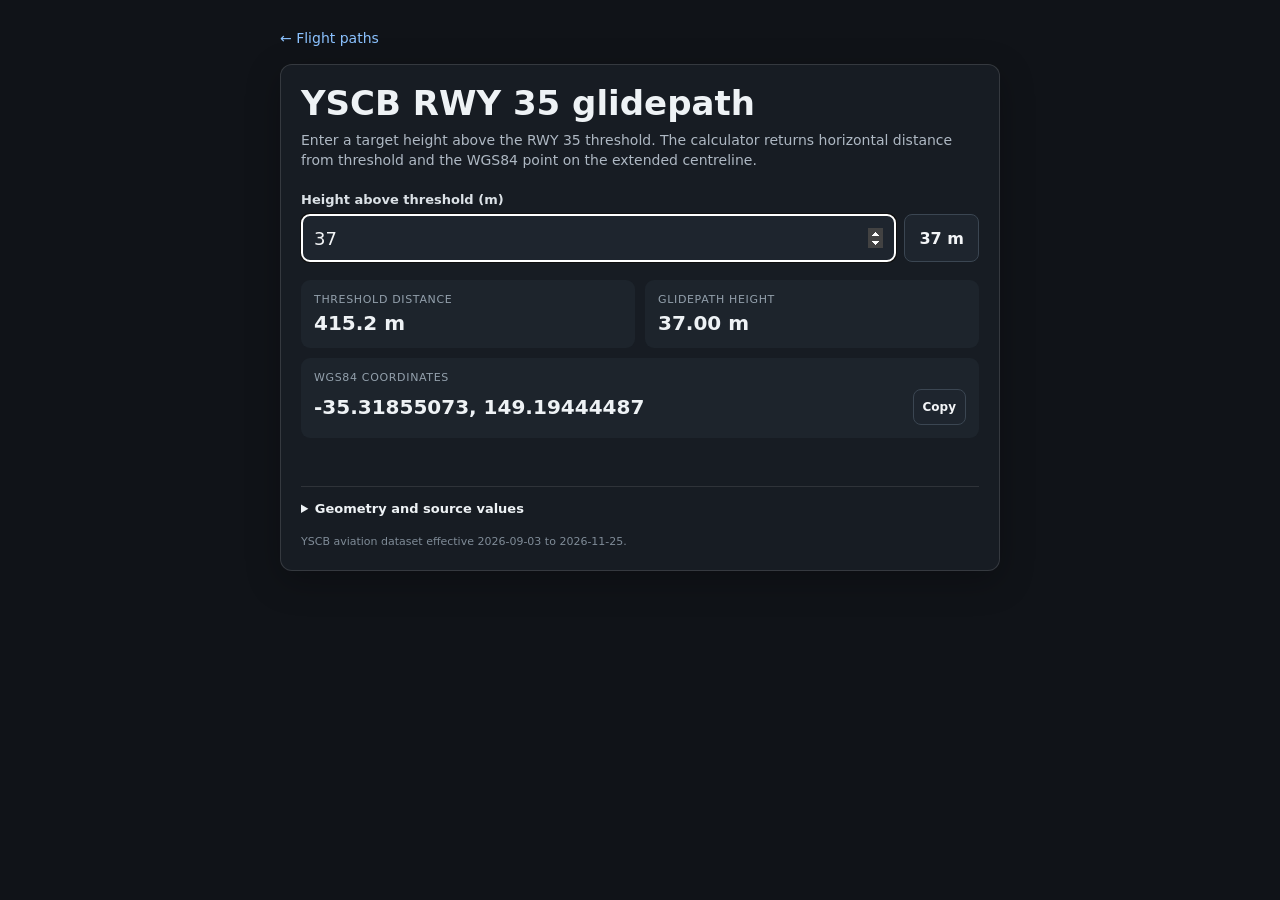
<file: glidepath-calculator.html>
<!doctype html>
<html lang="en">
<head>
  <meta charset="utf-8">
  <meta name="viewport" content="width=device-width, initial-scale=1">
  <meta name="theme-color" content="#101318">
  <title>YSCB RWY 35 Glidepath Calculator</title>
  <style>
    :root {
      color-scheme: dark;
      font-family: Inter, ui-sans-serif, system-ui, -apple-system, BlinkMacSystemFont, "Segoe UI", sans-serif;
      background: #101318;
      color: #eef2f5;
    }
    * { box-sizing: border-box; }
    body { margin: 0; min-height: 100vh; background: #101318; }
    main { width: min(720px, calc(100% - 28px)); margin: 0 auto; padding: 28px 0 44px; }
    a { color: #8bc2ff; }
    .back { display: inline-block; margin-bottom: 18px; font-size: 14px; text-decoration: none; }
    .card {
      border: 1px solid rgba(255,255,255,.13);
      border-radius: 12px;
      background: #171c23;
      box-shadow: 0 10px 34px rgba(0,0,0,.25);
      padding: 20px;
    }
    h1 { margin: 0; font-size: clamp(23px, 6vw, 34px); line-height: 1.08; }
    .sub { margin: 8px 0 22px; color: #aeb8c3; font-size: 14px; line-height: 1.45; }
    label { display: block; margin-bottom: 7px; color: #dbe1e6; font-size: 13px; font-weight: 700; }
    .input-row { display: grid; grid-template-columns: 1fr auto; gap: 8px; }
    input, button {
      min-height: 48px;
      border: 1px solid #3b4652;
      border-radius: 8px;
      background: #1e252e;
      color: #f3f5f7;
      font: inherit;
    }
    input { width: 100%; padding: 9px 12px; font-size: 18px; font-variant-numeric: tabular-nums; }
    button { padding: 9px 14px; cursor: pointer; font-weight: 700; }
    button:hover { background: #28323d; }
    .results { display: grid; grid-template-columns: repeat(2, minmax(0, 1fr)); gap: 10px; margin-top: 18px; }
    .result {
      min-width: 0;
      border-radius: 9px;
      background: #1d242c;
      padding: 13px;
    }
    .result.wide { grid-column: 1 / -1; }
    .result span { display: block; color: #93a0ac; font-size: 11px; text-transform: uppercase; letter-spacing: .06em; }
    .result strong { display: block; margin-top: 5px; font-size: 20px; font-variant-numeric: tabular-nums; overflow-wrap: anywhere; }
    .coord-row { display: grid; grid-template-columns: 1fr auto; gap: 8px; align-items: center; margin-top: 5px; }
    .coord-row strong { margin: 0; }
    .coord-row button { min-height: 36px; padding: 5px 9px; font-size: 12px; }
    .invalid { color: #ff9d9d; margin-top: 12px; min-height: 20px; font-size: 13px; }
    details { margin-top: 16px; border-top: 1px solid rgba(255,255,255,.1); padding-top: 14px; }
    summary { cursor: pointer; font-weight: 700; font-size: 13px; }
    details p, details li { color: #aeb8c3; font-size: 12px; line-height: 1.5; }
    code { color: #dfe8f3; }
    .meta { margin-top: 18px; color: #7f8b97; font-size: 11px; line-height: 1.45; }
    @media (max-width: 520px) {
      main { width: min(100% - 18px, 720px); padding-top: 14px; }
      .card { padding: 16px; }
      .results { grid-template-columns: 1fr; }
      .result.wide { grid-column: auto; }
    }
  </style>
</head>
<body>
  <main>
    <a class="back" href="./">← Flight paths</a>
    <section class="card">
      <h1>YSCB RWY 35 glidepath</h1>
      <p class="sub">Enter a target height above the RWY 35 threshold. The calculator returns horizontal distance from threshold and the WGS84 point on the extended centreline.</p>

      <label for="height">Height above threshold (m)</label>
      <div class="input-row">
        <input id="height" type="number" inputmode="decimal" step="0.1" value="37" autofocus>
        <button id="reset" type="button">37 m</button>
      </div>

      <div class="results" aria-live="polite">
        <div class="result">
          <span>Threshold distance</span>
          <strong id="distance">—</strong>
        </div>
        <div class="result">
          <span>Glidepath height</span>
          <strong id="heightResult">—</strong>
        </div>
        <div class="result wide">
          <span>WGS84 coordinates</span>
          <div class="coord-row">
            <strong id="coords">—</strong>
            <button id="copy" type="button">Copy</button>
          </div>
        </div>
      </div>

      <div id="error" class="invalid"></div>

      <details>
        <summary>Geometry and source values</summary>
        <p id="geometry">Loading aviation data…</p>
        <p><code>d = (h − RDH) / tan(glidepath angle)</code></p>
        <p>Distance is horizontal distance outward from THR 35 along the reciprocal of the runway centreline bearing. Coordinate projection uses the WGS84 ellipsoid.</p>
      </details>

      <div id="meta" class="meta">Loading current YSCB aviation constants…</div>
    </section>
  </main>

  <script>
    (() => {
      'use strict';

      const WGS84_A = 6378137.0;
      const WGS84_F = 1 / 298.257223563;
      const WGS84_B = (1 - WGS84_F) * WGS84_A;

      const heightInput = document.getElementById('height');
      const distanceEl = document.getElementById('distance');
      const heightResultEl = document.getElementById('heightResult');
      const coordsEl = document.getElementById('coords');
      const errorEl = document.getElementById('error');
      const geometryEl = document.getElementById('geometry');
      const metaEl = document.getElementById('meta');
      let cfg = null;
      let lastCoords = '';

      const rad = deg => deg * Math.PI / 180;
      const deg = radians => radians * 180 / Math.PI;

      function vincentyDirect(lat1Deg, lon1Deg, initialBearingDeg, distanceM) {
        if (distanceM === 0) return { lat: lat1Deg, lon: lon1Deg };

        const alpha1 = rad(initialBearingDeg);
        const sinAlpha1 = Math.sin(alpha1);
        const cosAlpha1 = Math.cos(alpha1);
        const tanU1 = (1 - WGS84_F) * Math.tan(rad(lat1Deg));
        const cosU1 = 1 / Math.sqrt(1 + tanU1 * tanU1);
        const sinU1 = tanU1 * cosU1;
        const sigma1 = Math.atan2(tanU1, cosAlpha1);
        const sinAlpha = cosU1 * sinAlpha1;
        const cosSqAlpha = 1 - sinAlpha * sinAlpha;
        const uSq = cosSqAlpha * (WGS84_A * WGS84_A - WGS84_B * WGS84_B) / (WGS84_B * WGS84_B);
        const A = 1 + uSq / 16384 * (4096 + uSq * (-768 + uSq * (320 - 175 * uSq)));
        const B = uSq / 1024 * (256 + uSq * (-128 + uSq * (74 - 47 * uSq)));

        let sigma = distanceM / (WGS84_B * A);
        let sigmaPrev;
        let cos2SigmaM, sinSigma, cosSigma, deltaSigma;

        do {
          cos2SigmaM = Math.cos(2 * sigma1 + sigma);
          sinSigma = Math.sin(sigma);
          cosSigma = Math.cos(sigma);
          deltaSigma = B * sinSigma * (
            cos2SigmaM + B / 4 * (
              cosSigma * (-1 + 2 * cos2SigmaM * cos2SigmaM) -
              B / 6 * cos2SigmaM * (-3 + 4 * sinSigma * sinSigma) * (-3 + 4 * cos2SigmaM * cos2SigmaM)
            )
          );
          sigmaPrev = sigma;
          sigma = distanceM / (WGS84_B * A) + deltaSigma;
        } while (Math.abs(sigma - sigmaPrev) > 1e-12);

        const tmp = sinU1 * sinSigma - cosU1 * cosSigma * cosAlpha1;
        const lat2 = Math.atan2(
          sinU1 * cosSigma + cosU1 * sinSigma * cosAlpha1,
          (1 - WGS84_F) * Math.sqrt(sinAlpha * sinAlpha + tmp * tmp)
        );
        const lambda = Math.atan2(
          sinSigma * sinAlpha1,
          cosU1 * cosSigma - sinU1 * sinSigma * cosAlpha1
        );
        const C = WGS84_F / 16 * cosSqAlpha * (4 + WGS84_F * (4 - 3 * cosSqAlpha));
        const L = lambda - (1 - C) * WGS84_F * sinAlpha * (
          sigma + C * sinSigma * (
            cos2SigmaM + C * cosSigma * (-1 + 2 * cos2SigmaM * cos2SigmaM)
          )
        );

        const lon2 = ((lon1Deg + deg(L) + 540) % 360) - 180;
        return { lat: deg(lat2), lon: lon2 };
      }

      function render() {
        if (!cfg) return;
        const h = Number(heightInput.value);
        const rdhM = cfg.glidepath.rdhFt * 0.3048;
        const angleRad = rad(cfg.glidepath.angleDeg);

        errorEl.textContent = '';
        if (!Number.isFinite(h)) {
          distanceEl.textContent = '—';
          heightResultEl.textContent = '—';
          coordsEl.textContent = '—';
          lastCoords = '';
          return;
        }

        const d = (h - rdhM) / Math.tan(angleRad);
        if (d < 0) {
          errorEl.textContent = 'Height is below the published threshold crossing height (RDH).';
          distanceEl.textContent = '—';
          heightResultEl.textContent = h.toFixed(2) + ' m';
          coordsEl.textContent = '—';
          lastCoords = '';
          return;
        }

        const thr = cfg.runway35.threshold;
        const approachBearing = (cfg.runway35.trueBearingDeg + 180) % 360;
        const point = vincentyDirect(thr.lat, thr.lon, approachBearing, d);

        distanceEl.textContent = d.toFixed(1) + ' m';
        heightResultEl.textContent = h.toFixed(2) + ' m';
        lastCoords = point.lat.toFixed(8) + ', ' + point.lon.toFixed(8);
        coordsEl.textContent = lastCoords;
      }

      async function init() {
        try {
          const response = await fetch('./data/yscb-aviation.json', { cache: 'no-store' });
          if (!response.ok) throw new Error('HTTP ' + response.status);
          cfg = await response.json();

          const thr = cfg.runway35.threshold;
          const rdhM = cfg.glidepath.rdhFt * 0.3048;
          const approachBearing = (cfg.runway35.trueBearingDeg + 180) % 360;
          geometryEl.textContent =
            'THR 35 ' + thr.lat.toFixed(9) + '°, ' + thr.lon.toFixed(9) +
            '°; elevation ' + thr.elevationFtAmsl + ' ft AMSL; glidepath ' +
            cfg.glidepath.angleDeg.toFixed(2) + '°; RDH ' + cfg.glidepath.rdhFt +
            ' ft (' + rdhM.toFixed(2) + ' m); approach centreline bearing ' +
            approachBearing.toFixed(6) + '° true.';
          metaEl.textContent =
            'YSCB aviation dataset effective ' + cfg.effectiveFrom +
            ' to ' + cfg.effectiveTo + '.';
          render();
        } catch (err) {
          errorEl.textContent = 'Could not load YSCB aviation data: ' + (err.message || err);
          metaEl.textContent = '';
        }
      }

      heightInput.addEventListener('input', render);
      document.getElementById('reset').addEventListener('click', () => {
        heightInput.value = '37';
        render();
        heightInput.focus();
      });
      document.getElementById('copy').addEventListener('click', async event => {
        if (!lastCoords) return;
        try {
          await navigator.clipboard.writeText(lastCoords);
          const button = event.currentTarget;
          const old = button.textContent;
          button.textContent = 'Copied';
          setTimeout(() => { button.textContent = old; }, 1000);
        } catch (_) {}
      });

      init();
    })();
  </script>
</body>
</html>
</file>
